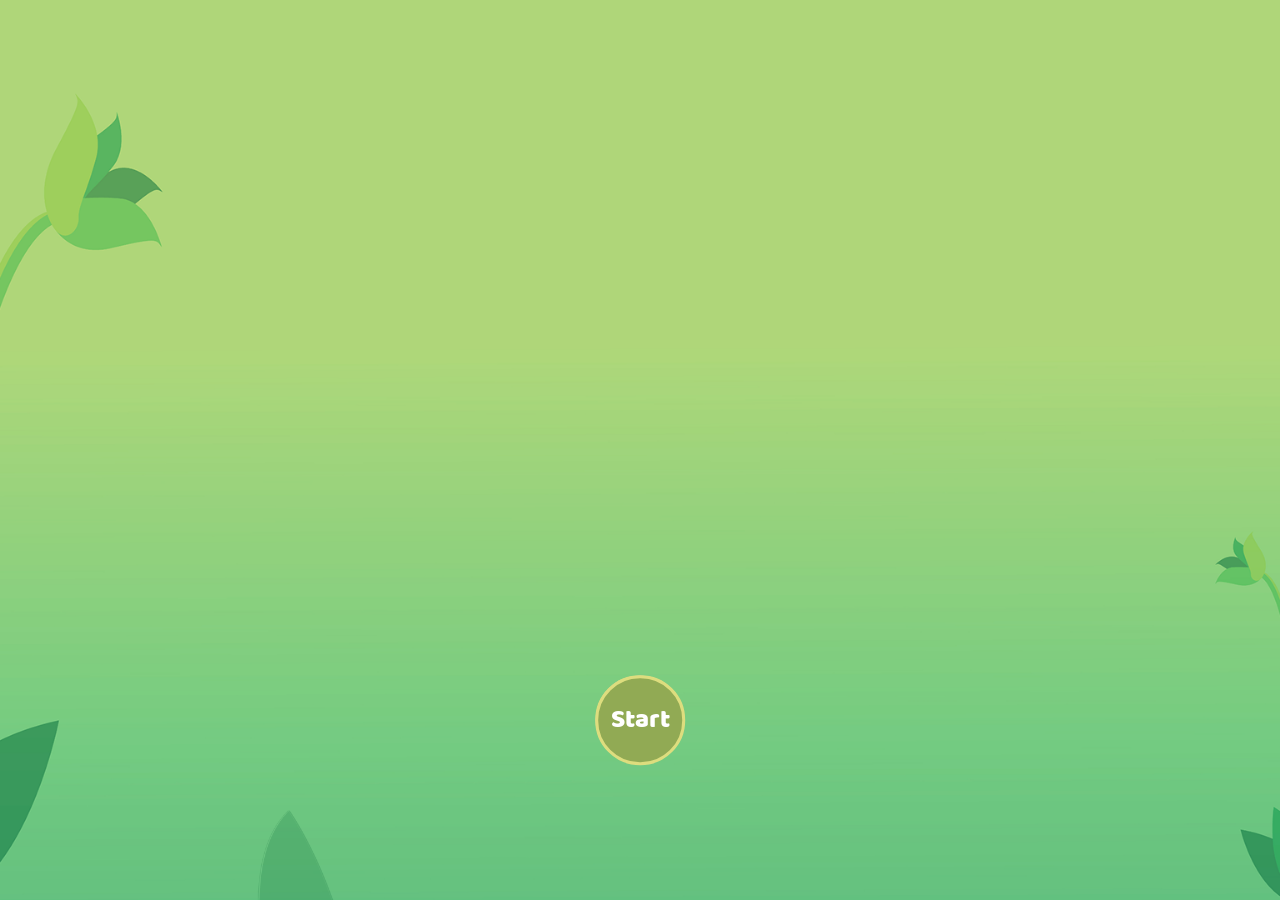
<file: index.html>
<!doctype html>
<html lang="en">
  <head>
    <meta charset="UTF-8" />
    <meta name="viewport" content="width=device-width, initial-scale=1.0" />
    <title data-lang-key="title"></title>
    <link rel="stylesheet" href="./assets/css/style.css" />

    <style>
      .bg-video {
        position: fixed;
        top: 0;
        left: 0;
        width: 100%;
        height: 100%;
        object-fit: cover;
        z-index: -1;
        filter: blur(0);
        transform: scale(1);
        transition:
          filter 1.2s ease,
          transform 1.2s ease;
      }

      body.start-open .bg-video {
        filter: blur(0.6vw);
        transform: scale(1.04);
      }

      .home-btn,
      .language-container,
      .page-title {
        opacity: 0;
        transition: opacity 1.2s ease;
      }

      body.start-open .home-btn,
      body.start-open .language-container,
      body.start-open .page-title {
        opacity: 1;
      }

      .start-btn-wrap {
        position: absolute;
        top: 80%;
        left: 50%;
        width: 7vw;
        height: 7vw;
        transform: translate(-50%, -50%) scale(1);
        z-index: 10;
        transition:
          opacity 0.8s ease,
          transform 0.8s ease;
      }

      body.start-open .start-btn-wrap {
        opacity: 0;
        transform: translate(-50%, -50%) scale(0);
        pointer-events: none;
      }

      .start-btn {
        position: relative;
        width: 7vw;
        height: 7vw;
        background-color: #91aa54;
        border: 0.3vw solid #dddd7e;
        border-radius: 50%;
        color: white;
        display: flex;
        justify-content: center;
        align-items: center;
        font-family: "BalooRegular";
        overflow: hidden;
        cursor: pointer;
        z-index: 2;
        transition:
          background-color 0.3s ease,
          color 0.3s ease,
          border 0.3s ease;
      }

      .start-btn span {
        position: relative;
        z-index: 3;
        font-size: 2vw;
      }

      .pulse-layer {
        position: absolute;
        top: 50%;
        left: 50%;
        width: 7vw;
        height: 7vw;
        border-radius: 50%;
        transform: translate(-50%, -50%) scale(1);
        pointer-events: none;
        z-index: 1;
      }

      .pulse-1 {
        background-color: rgba(221, 221, 126, 0.35);
        border: 0.25vw solid rgba(221, 221, 126, 0.75);
        animation: pulseLayer 2.4s ease-in-out infinite;
      }

      .pulse-2 {
        background-color: rgba(73, 87, 35, 0.533);
        border: 0.25vw solid rgba(255, 255, 255, 0.45);
        animation: pulseLayer 2.4s ease-in-out infinite;
        animation-delay: 1.2s;
      }

      .start-btn:hover {
        background-color: #ffffcc;
        color: #3b7222;
        border: 0.3vw solid #dddd7e;
      }

      @keyframes pulseLayer {
        0% {
          transform: translate(-50%, -50%) scale(1);
          opacity: 0.8;
        }

        50% {
          transform: translate(-50%, -50%) scale(1.55);
          opacity: 0.15;
        }

        100% {
          transform: translate(-50%, -50%) scale(1);
          opacity: 0.8;
        }
      }

      .page-load-transition {
        opacity: 1;
        position: fixed;
        left: -10vw;
        top: -50%;
        width: 120vw;
        height: 100%;
        z-index: 999999;
        pointer-events: none;
        animation: pageLoadGoDown 4s ease-in-out forwards;
      }

      .page-load-transition img {
        width: 100%;
        object-fit: cover;
        display: block;
      }

      @keyframes pageLoadGoDown {
        0% {
          transform: translateY(0);
        }

        45% {
          transform: translateY(0);
        }

        100% {
          transform: translateY(140%);
        }
      }
    </style>
  </head>

  <body>
    <div class="page-load-transition">
      <img src="./assets/images/transition-img.png" alt="" />
    </div>

    <video class="bg-video" autoplay muted loop playsinline>
      <source src="./assets/videos/bg-video.mp4" type="video/mp4" />
    </video>

    <a class="home-button home-btn" href="index.html">
      <img src="./assets/images/home.png" alt="" />
    </a>

    <div class="page-title">
      <span data-lang-key="title"></span>
    </div>

    <div class="language-container">
      <div class="english active">E</div>
      <div class="hindi">H</div>
      <div class="gujrati">G</div>
    </div>

    <div class="start-btn-wrap">
      <div class="pulse-layer pulse-1"></div>
      <div class="pulse-layer pulse-2"></div>

      <div class="start-btn">
        <span>Start</span>
      </div>
    </div>

    <div class="topic-container">
      <a href="topic-1.html" class="topic topic-1">
        <img src="./assets/images/topic-1.png" alt="" />
        <div class="num" data-lang-key="num.1"></div>
        <div class="text" data-lang-key="topic-1"></div>
      </a>

      <a href="topic-2.html" class="topic topic-2">
        <img src="./assets/images/topic-2.png" alt="" />
        <div class="num" data-lang-key="num.2"></div>
        <div class="text" data-lang-key="topic-2"></div>
      </a>

      <a href="topic-3.html" class="topic topic-3">
        <img src="./assets/images/topic-3.png" alt="" />
        <div class="num" data-lang-key="num.3"></div>
        <div class="text" data-lang-key="topic-3"></div>
      </a>

      <a href="topic-4.html" class="topic topic-4">
        <img src="./assets/images/topic-4.png" alt="" />
        <div class="num" data-lang-key="num.4"></div>
        <div class="text" data-lang-key="topic-4"></div>
      </a>

      <div class="circle">
        <span class="circle-text"></span>
      </div>
    </div>

    <script src="./assets/js/data.js"></script>
    <script src="./assets/js/app.js"></script>
    <script src="./assets/js/sounds.js"></script>

    <script>
    const startBtn = document.querySelector(".start-btn");
const circle = document.querySelector(".circle");
const topics = document.querySelectorAll(".topic-container .topic");

let circleText = document.querySelector(".circle-text");

if (circle && !circleText) {
  circleText = document.createElement("span");
  circleText.className = "circle-text";
  circle.appendChild(circleText);
}

if (startBtn) {
  startBtn.addEventListener("click", () => {
    document.body.classList.add("start-open");
  });
}

topics.forEach((topic) => {
  topic.addEventListener("mouseenter", () => {
    const topicNum = topic.querySelector(".num");

    if (!circle || !circleText || !topicNum) return;

    const key = topicNum.getAttribute("data-lang-key");

    circleText.textContent = topicNum.textContent;
    circleText.setAttribute("data-lang-key", key);

    circle.classList.add("hover-active");
  });

  topic.addEventListener("mouseleave", () => {
    if (!circle || !circleText) return;

    circleText.textContent = "";
    circleText.removeAttribute("data-lang-key");

    circle.classList.remove("hover-active");
  });
});
    </script>
  </body>
</html>
</file>
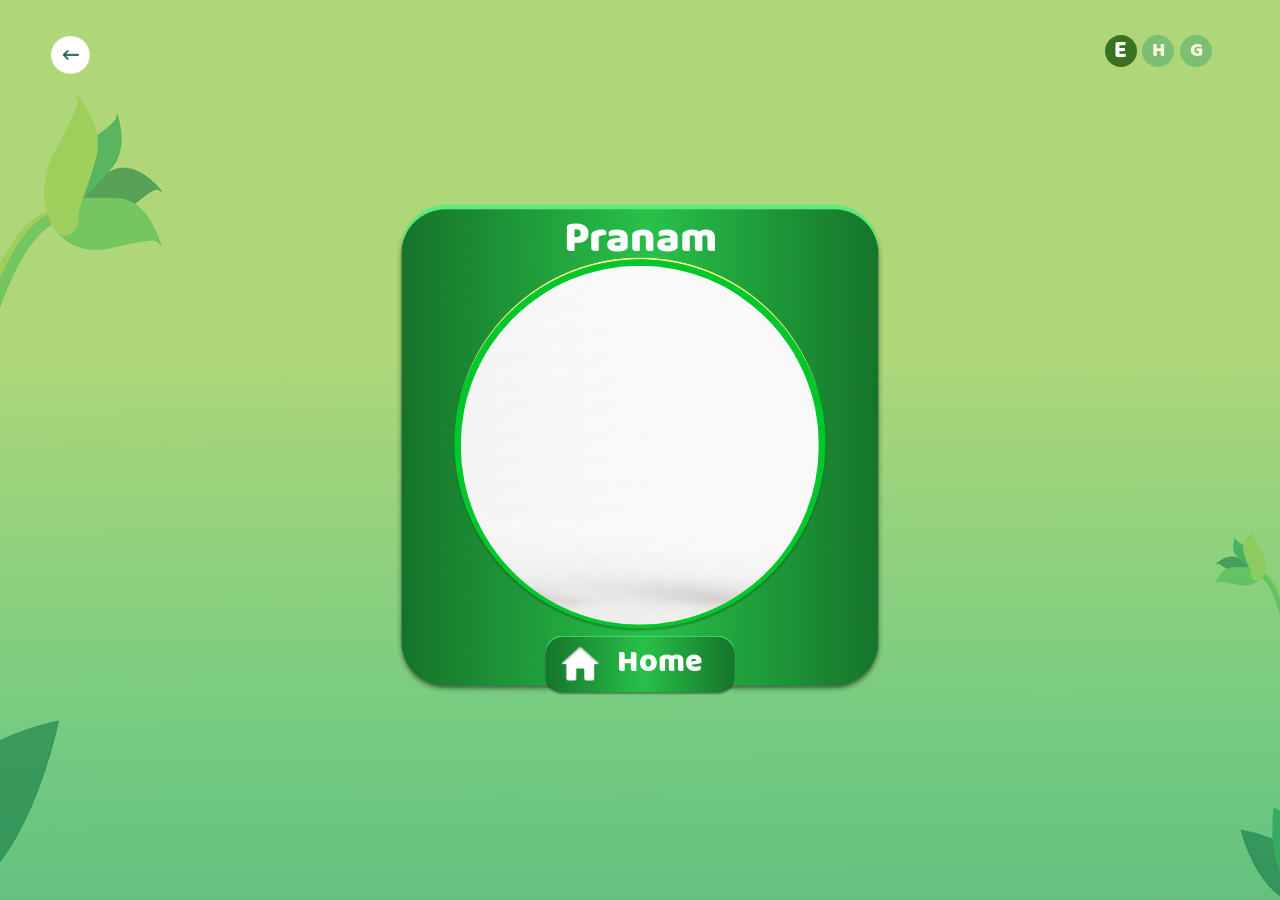
<file: pranam.html>
<!doctype html>
<html lang="en">
  <head>
    <meta charset="UTF-8" />
    <meta name="viewport" content="width=device-width, initial-scale=1.0" />
    <title data-lang-key="pranam"></title>
    <link rel="stylesheet" href="./assets/css/style.css" />
    <style>

    </style>
  </head>
  <body>

    <a href="topic-4.html" class="back-btn">
      <img src="./assets/images/back.png" alt="Back" />
    </a>

    <div class="language-container">
      <div class="english active">E</div>
      <div class="hindi">H</div>
      <div class="gujrati">G</div>
    </div>

    <div class="pranam-container">
      <div class="pranam-img">
        <div class="pranam-video">
          <video src="./assets/videos/pranam.mp4" preload="auto" autoplay muted loop playsinline></video>
        </div>
        <span data-lang-key="pranam"></span>
        <img src="./assets/images/pranam-img-green.png" alt="" />
      </div>
      <a href="index.html" class="home-btn-1">
        <span data-lang-key="home"></span>
        <img src="./assets/images/home-btn-1-green.png" alt="" />
      </a>
    </div>

<script src="./assets/js/data.js"></script>
<script src="./assets/js/app.js"></script>
<script src="./assets/js/sounds.js"></script>
  </body>
</html>
</file>
<file: assets/css/style.css>
@font-face {
  font-family: "BalooRegular";
  src: url("../../fonts/Baloo Regular 400.ttf") format("truetype");
  font-weight: 400;
  font-style: normal;
  font-display: swap;
}

@font-face {
  font-family: "TitanOne";
  src: url("../../fonts/TitanOne-Regular.ttf") format("truetype");
  font-weight: 400;
  font-style: normal;
}

@font-face {
  font-family: "NotoSansGujaratiBold";
  src: url("../../fonts/NotoSansGujarati-Bold.ttf") format("truetype");
  font-weight: 700;
  font-style: normal;
  font-display: swap;
}

@font-face {
  font-family: "NotoSansGujaratiRegular";
  src: url("../../fonts/NotoSansGujarati-Regular.ttf") format("truetype");
  font-weight: 400;
  font-style: normal;
  font-display: swap;
}

@font-face {
  font-family: BlackHanSans;
  src: url("../../fonts/BlackHanSans-Regular.ttf") format("truetype");
  font-weight: 700;
  font-style: normal;
  font-display: swap;
}

*,
*::before,
*::after {
  box-sizing: border-box;
  margin: 0;
  padding: 0;
}

html,
body {
  margin: 0;
  padding: 0;
  width: 100%;
  height: 100%;
}

body {
  width: 100vw !important;
  height: 100%;
  background-image: url("../images/bg-img.png");
  background-size: cover;
  background-repeat: no-repeat;
  background-position: center;
  background-attachment: fixed;
  overflow-x: hidden;
  opacity: 1;
  transition: opacity 0.5s ease;
}

.home-btn {
  position: fixed;
  top: 2.5vw;
  left: 4%;
  width: 4vw;
  height: 4vw;
  z-index: 1000;
  cursor: pointer;
  background-color: #7bbf72;
  border-radius: 1.2vw;
  display: flex;
  justify-content: center;
  align-items: center;
}

.home-btn:hover img {
  transform: scale(1.05);
}

.home-btn img {
  width: 80%;
  display: block;
  transition: transform 0.2s ease;
}

.page-title {
  position: fixed;
  top: 2%;
  left: 50%;
  text-align: center;
  z-index: 10000;
  transition: opacity 3s ease;
  transform: translateX(-50%);
  width: 40vw;
  height: 7vw;
  border-radius: 5vw;
  border: 0.12vw solid rgba(255, 255, 255, 0.65);
  overflow: hidden;
}

.page-title::before {
  content: "";
  position: absolute;
  inset: 0;
  background: rgba(33, 224, 238, 0.35);
  box-shadow:
    inset 0 0 1vw rgba(255, 255, 255, 0.35),
    0 0.5vw 1.5vw rgba(0, 0, 0, 0.25);
  z-index: 1;
}

.page-title span {
  position: relative;
  z-index: 2;
  font-size: 5vw;
  line-height: 7vw;
  text-align: center;
  font-family: "TitanOne";
  display: block;
  font-weight: bolder !important;
  background: linear-gradient(
    to bottom,
    #ffffdf 0%,
    #ffffdf 50%,
    #40d8bf 80%,
    #40d8bf 100%
  );
  -webkit-background-clip: text;
  background-clip: text;
  color: transparent;
  -webkit-text-fill-color: transparent;
  -webkit-text-stroke: 0.12vw #4d8e60;
  paint-order: stroke fill;
  z-index: 999999;
}

.topic-container {
  opacity: 0;
  position: fixed;
  width: 80%;
  height: 90%;
  top: 50%;
  left: 50%;
  transform: translate(-50%, -50%) scale(0);
  transform-origin: center center;
  pointer-events: none;
  transition:
    opacity 1s ease,
    transform 1s cubic-bezier(0.22, 1, 0.36, 1);
}

body.start-open .topic-container {
  opacity: 1;
  transform: translate(-50%, -50%) scale(1);
  pointer-events: auto;
}

.topic-container .topic {
  position: absolute;
}

.topic-container .topic img {
  width: 100%;
  display: block;
  position: relative !important;
  transform: scale(1);
  transition: transform 0.3s ease-in;
}

.topic-container .topic:hover img {
  transform: scale(0.9);
}

.topic-container .topic .text,
.topic-container .topic .num {
  pointer-events: none;
}

.topic-container .topic div {
  position: absolute;
  color: white;
  font-size: 2vw;
  font-family: "BalooRegular", sans-serif;
}

.circle {
  width: 9vw;
  height: 9vw;
  position: absolute;
  top: 80%;
  left: 50%;
  background-color: #91aa54;
  color: #3b7222;
  border: 0.5vw solid #dddd7e;
  border-radius: 50%;
  transform: translate(-50%, -50%);
  font-size: 3vw;
  font-family: "BalooRegular", sans-serif;
  font-weight: 700;
  display: flex;
  justify-content: center;
  align-items: center;
  transition:
    background-color 0.3s ease,
    border-color 0.3s ease,
    color 0.3s ease,
    transform 0.3s ease;
}

.circle.hover-active {
  background-color: #ffffcc;
  border-color: #91aa54;
  color: #155138;
  transform: translate(-50%, -50%) scale(1.08);
}

.circle-text {
  display: block;
  line-height: 1;
  text-align: center;
  pointer-events: none;
}

.topic-1 {
  width: 30vw;
  top: 80%;
  left: 29%;
  transform: translate(-50%, -50%) scale(1);
  display: flex;
  transition: transform 0.3s ease-out;
}

.topic-1 .text {
  position: absolute;
  top: 50%;
  left: 75%;
  width: 100%;
  transform: translate(-50%, -50%);
}

.topic-1 .num {
  position: absolute;
  top: 50%;
  left: 68%;
  width: 100%;
  transform: translate(-50%, -50%);
}

.topic-2 {
  width: 18vw;
  top: 49%;
  left: 38%;
  transform: translate(-50%, -50%);
  display: flex;
  justify-content: center;
  align-items: center;
  flex-direction: column;
}

.topic-2 .text {
  position: absolute;
  top: 46%;
  left: 55%;
  width: 80%;
  transform: translate(-50%, -50%);
  text-align: center;
  line-height: 1;
}

.topic-2 .num {
  position: absolute;
  top: 35%;
  left: 55%;
  width: 100%;
  transform: translate(-50%, -50%);
  text-align: center;
}

.topic-3 {
  width: 18vw;
  top: 49%;
  left: 61%;
  transform: translate(-50%, -50%);
  display: flex;
  justify-content: center;
  align-items: center;
  flex-direction: column;
}

.topic-3 .text {
  position: absolute;
  top: 46%;
  left: 45%;
  width: 75%;
  transform: translate(-50%, -50%);
  text-align: center;
  line-height: 1;
}

.topic-3 .num {
  position: absolute;
  top: 35%;
  left: 45%;
  width: 100%;
  transform: translate(-50%, -50%);
  text-align: center;
}

.topic-4 {
  position: absolute;
  width: 30vw;
  top: 80%;
  left: 71%;
  transform: translate(-50%, -50%);
}

.topic-4 .text {
  position: absolute;
  top: 50%;
  left: 80%;
  width: 100%;
  transform: translate(-50%, -50%);
}

.topic-4 .num {
  position: absolute;
  top: 50%;
  left: 74%;
  width: 100%;
  transform: translate(-50%, -50%);
}

.language-container {
  position: fixed;
  top: 2.5vw;
  right: 5%;
  display: flex;
  width: 9vw;
  padding: 0.2vw 0.3vw;
  height: auto;
  justify-content: space-between;
  align-items: center;
  font-family: "BalooRegular";
  background-color: transparent;
  border-radius: 50vw;
  pointer-events: auto;
  z-index: 1000;
}

.language-container div {
  width: 2.5vw;
  height: 2.5vw;
  font-size: 1.6vw;
  text-align: center;
  background: #7bbf72 !important;
  color: #fff7dd;
  cursor: pointer;
  display: flex;
  justify-content: center;
  align-items: center;
  border-radius: 50%;
  font-family: "BalooRegular", sans-serif;
  transition: font-size 0.2s ease-out;
}

.language-container div:hover {
  background-color: #3b7222 !important;
  color: #ffffff;
  font-size: 1.8vw;
}

.language-container div.active {
  background-color: #3b7222 !important;
  color: #ffffff;
  font-size: 1.8vw;
}

.pages {
  position: absolute;
  top: 50%;
  left: 3%;
  transform: translateY(-50%);
  display: flex;
  flex-direction: column;
  justify-content: center;
  align-items: center;
  gap: 2vw;
  z-index: 100000; /* above .video-swiper (99999) so the tooltip is not hidden behind it */
}

.page {
  position: relative;
  text-decoration: none;
  width: 3vw;
  height: 3vw;
  border-radius: 50%;
  background-color: white;
  color: #155138;
  border: 0.3vw solid #f6ed7a;
  font-family: "BalooRegular", sans-serif;
  font-size: 1.7vw;
  display: flex;
  justify-content: center;
  align-items: center;
  overflow: visible;
  z-index: 2;
  box-shadow: 0vw 0.2vw 0.1vw rgba(0, 0, 0, 0.66);
}

.page::before {
  content: "";
  position: absolute;
  width: 4.5vw;
  height: 4.5vw;
  left: 50%;
  top: 50%;
  transform: translate(-50%, -50%) scale(0.15) rotate(-25deg);
  background-image: url("./assets/images/leaf.png");
  background-size: contain;
  background-repeat: no-repeat;
  background-position: center;
  opacity: 0;
  z-index: -1;
  pointer-events: none;
  transition:
    transform 0.6s ease,
    opacity 0.4s ease;
}

.page:hover {
  color: white !important;
  background-color: #155138 !important;
}

.page:hover::before {
  transform: translate(-50%, -80%) scale(1) rotate(-10deg);
  opacity: 1;
}

.video-swiper {
  position: absolute;
  top: 53%;
  left: 60%;
  transform: translate(-50%, -50%);
  width: 53vw;
  height: 33vw;
  overflow: hidden;
  border-radius: 2vw;
  z-index: 5;

  z-index: 99999;
}

.video-swiper video {
  width: 100%;
  height: 100%;
  object-fit: cover;
  display: block;
  border-radius: 1.6vw;
    border: 0.6vw solid #F6ED7A;
}

.nav-buttons {
  position: absolute;
  top: calc(52% + 19vw);
  left: 60%;
  transform: translateX(-50%);
  display: flex;
  gap: 3vw;
  z-index: 20;
}

.nav-buttons button {
  width: 3vw;
  height: 3vw;
  padding: 0;
  border: none;
  border-radius: 50%;
  background: none;
  cursor: pointer;
  transition:
    transform 0.3s ease,
    opacity 0.3s ease;
}

.nav-buttons button img {
  width: 100%;
  height: 100%;
  display: block;
}

.nav-buttons button:hover {
  transform: scale(1.08);
}

.nav-buttons button.hide {
  opacity: 0;
  pointer-events: none;
}

.text-swiper {
  position: absolute;
  top: 52%;
  left: 50%;
  transform: translate(-50%, -50%);
  width: 36vw;
  height: 25vw;
  overflow: visible;
  z-index: 5;
}

.text-swiper .swiper-wrapper {
  position: relative;
  overflow: visible;
}

.text-swiper .swiper-slide {
  opacity: 0 !important;
  pointer-events: none;
  z-index: 0 !important;
  overflow: visible;
}

.text-swiper .swiper-slide-active {
  opacity: 1 !important;
  pointer-events: auto;
  z-index: 20 !important;
}

.text-swiper .swiper-slide.next-ready {
  opacity: 1 !important;
  pointer-events: none;
  z-index: 5 !important;
}

.text-swiper .swiper-slide.prev-ready {
  opacity: 1 !important;
  pointer-events: none;
  z-index: 50 !important;
}

.text-swiper .swiper-slide.top-moving-slide {
  opacity: 1 !important;
  z-index: 50 !important;
}

.text-swiper .swiper-slide.reverse-moving-slide {
  opacity: 1 !important;
  z-index: 80 !important;
}

.text-swiper .swiper-slide.bottom-stay-slide {
  opacity: 1 !important;
  z-index: 5 !important;
}

.text-swiper
  .swiper-slide:not(.swiper-slide-active):not(.next-ready):not(.prev-ready):not(.bottom-stay-slide)
  .content-text {
  opacity: 0 !important;
  transform: translate(-12vw, -12vw) rotate(0deg);
  transition: none !important;
  animation: none !important;
}

.grass {
  position: fixed;
  width: 15%;
  z-index: 1000;
  bottom: 0%;
  right: 0vw;
  display: block;
  object-fit: contain;
}

.content-text {
  position: relative;
  width: 50vw;
  height: 50vw;
  display: flex;
  justify-content: center;
  align-items: center;
  transform: translate(-12vw, -12vw) rotate(0deg);
  overflow: visible;
  opacity: 1;
  transition: none;
  animation: none;
  transform-origin: top center;
  will-change: transform;
}

.content-text img {
  position: absolute;
  width: 80%;
  height: 80%;
  object-fit: contain;
  z-index: 1;
  opacity: 1;
  transform: translate(0, 0) rotate(0deg);
  transform-origin: top center;
  transition: none;
  animation: none;
}

.content-text p {
  position: relative;
  z-index: 2;
  margin-left: 4vw;
  width: 50%;
  font-size: 2.5vw;
  line-height: 1.3;
  text-align: center;
  color: white;
  font-weight: 700;
  font-family: BlackHanSans, sans-serif;
  opacity: 1;
  transition: none;
}

.content-text.move-img {
  z-index: 100;
  opacity: 1;
  animation: contentBoxMoveFromTop 1.8s cubic-bezier(0.22, 1, 0.36, 1)
    forwards;
}

.content-text.move-img img,
.content-text.move-img p {
  opacity: 1;
}

.content-text.reverse-img {
  z-index: 120;
  opacity: 1;
  animation: contentBoxReverseFromRight 1.8s cubic-bezier(0.22, 1, 0.36, 1)
    forwards;
}

.content-text.reverse-img img,
.content-text.reverse-img p {
  opacity: 1;
}

.text-swiper .swiper-slide.next-ready .content-text {
  transform: translate(-12vw, -12vw) rotate(0deg);
  z-index: 1;
  opacity: 1 !important;
  transition: none !important;
  animation: none !important;
}

.text-swiper .swiper-slide.next-ready .content-text img,
.text-swiper .swiper-slide.next-ready .content-text p {
  opacity: 1 !important;
  transition: none !important;
  animation: none !important;
}

.text-swiper .swiper-slide.prev-ready .content-text {
  transform: translate(88vw, -14vw) rotate(75deg);
  z-index: 100;
  opacity: 1 !important;
}

.text-swiper .swiper-slide.prev-ready .content-text img,
.text-swiper .swiper-slide.prev-ready .content-text p {
  opacity: 1 !important;
}

.text-swiper .swiper-slide.reverse-moving-slide .content-text {
  z-index: 120;
}

@keyframes contentBoxMoveFromTop {
  0% {
    transform: translate(-12vw, -12vw) rotate(0deg);
    opacity: 1;
  }

  20% {
    transform: translate(-2vw, -15vw) rotate(8deg);
    opacity: 1;
  }

  45% {
    transform: translate(16vw, -17vw) rotate(18deg);
    opacity: 1;
  }

  70% {
    transform: translate(53vw, -16vw) rotate(45deg);
    opacity: 1;
  }

  100% {
    transform: translate(88vw, -14vw) rotate(75deg);
    opacity: 1;
  }
}

@keyframes contentBoxReverseFromRight {
  0% {
    transform: translate(88vw, -14vw) rotate(75deg);
    opacity: 1;
  }

  20% {
    transform: translate(53vw, -16vw) rotate(45deg);
    opacity: 1;
  }

  45% {
    transform: translate(16vw, -17vw) rotate(18deg);
    opacity: 1;
  }

  70% {
    transform: translate(-2vw, -15vw) rotate(8deg);
    opacity: 1;
  }

  100% {
    transform: translate(-12vw, -12vw) rotate(0deg);
    opacity: 1;
  }
}

.pranam-container {
  position: absolute;
  width: 45vw;
  height: auto;
  top: 50% !important;
  left: 50% !important;
  transform: translate(-50%, -50%);
  display: flex;
  justify-content: center;
  align-items: center;
}

.pranam-container > .pranam-img {
  position: relative;
  width: 85%;
  height: auto;
  display: block;
}

.pranam-container > .pranam-img > img {
  width: 100%;
  display: block;
}

.pranam-img span {
  z-index: 15;
  position: absolute;
  top: 0%;
  left: 50%;
  font-size: 3.4vw;
  transform: translateX(-50%);
  font-family: "BalooRegular";
  color: white;
}

.pranam-container .home-btn-1 {
  position: absolute;
  top: 88%;
  left: 50%;
  transform: translateX(-50%) scale(1);
  width: 15vw;
  height: auto;
  transition: transform 0.2s ease;
  transform-origin: center center;
}

.pranam-container .home-btn-1:hover {
  transform: translateX(-50%) scale(1.15);
}

.pranam-container .home-btn-1 img {
  width: 100%;
  display: block;
}

.home-btn-1 span {
  z-index: 15;
  position: absolute;
  top: 45%;
  left: 38%;
  font-size: 2.5vw;
  line-height: 3vw;
  transform: translateY(-50%);
  font-family: "BalooRegular";
  color: white;
}

.back-btn {
  position: absolute;
  left: 4%;
  top: 4%;
  width: 3vw;
  height: 3vw;
  display: block;
  border-radius: 50%;
  transform: scale(1);
  transition: transform 0.3s ease;
  z-index: 50;
}

.back-btn img {
  width: 100%;
  height: 100%;
  display: block;
}

.back-btn:hover {
  transform: scale(1.05);
}


/* ---------- Pranam arrow (shown on the last slide) ---------- */
.pranam-link {
  position: absolute;
  /* same anchor as .nav-buttons (vw based, so it stays put when the window is resized) */
  top: calc(52% + 16.4vw);
  left: 80%;
  margin-left: -5vw;
  width: 10vw;
  display: block;
  line-height: 0;
  text-decoration: none;
  opacity: 0;
  pointer-events: none;
  transform: scale(0.85);
  transition: opacity 0.6s ease;
  z-index: 60;
}

body.is-last-slide .pranam-link {
  opacity: 1;
  pointer-events: auto;
  animation: pranamPop 1.2s ease-in-out infinite;
}

@keyframes pranamPop {
  0%,
  100% {
    transform: scale(0.85);
  }
  50% {
    transform: scale(1);
  }
}

.pranam-link img {
  width: 100%;
  height: auto;
  display: block;
}

.pranam-link span {
  position: absolute;
  top: 50%;
  left: 40%;
  transform: translate(-50%, -50%);
  font-family: "BalooRegular";
  font-size: 2vw;
  line-height: 2.4vw;
  white-space: nowrap;
  color: #075132;
}


/* ---------- Pranam video (circle inside the card) ---------- */
.pranam-video {
  position: absolute;
  top: 49%;
  left: 50%;
  z-index: 5;
  width: 28vw;
  aspect-ratio: 1;
  transform: translate(-50%, -50%);
  border-radius: 50%;
  background-color: #f6f6f6;
  background-image: url("../images/pranam-bg-1.png");
  background-position: center;
  background-size: cover;
  display: flex;
  justify-content: center;
  align-items: center;
  overflow: hidden;
}

.pranam-video video {
  width: 100%;
  height: 92%;
  object-fit: cover;
  mask-image:
    linear-gradient(to bottom, transparent 0%, black 6%, black 90%, transparent 100%),
    linear-gradient(to right, transparent 0%, black 6%, black 90%, transparent 100%);
  mask-composite: intersect;
  mask-repeat: no-repeat;
  mask-size: 100% 100%;
}


/* ---------- Tooltip with the topic name (side page numbers) ---------- */
.page .page-tip {
  position: absolute;
  top: 50%;
  left: calc(100% + 1vw);
  transform: translateY(-50%) translateX(-0.5vw);
  padding: 0.5vw 1.2vw;
  border-radius: 2vw;
  background-color: white;
  color: #155138;
  border: 0.2vw solid #f6ed7a;
  font-family: "BalooRegular", sans-serif;
  font-size: 1.4vw;
  line-height: 1.3;
  white-space: nowrap;
  box-shadow: 0 0.2vw 0.4vw rgba(0, 0, 0, 0.3);
  opacity: 0;
  pointer-events: none;
  transition:
    opacity 0.25s ease,
    transform 0.25s ease;
  z-index: 40;
}

.page:hover .page-tip {
  opacity: 1;
  transform: translateY(-50%) translateX(0);
}
</file>
